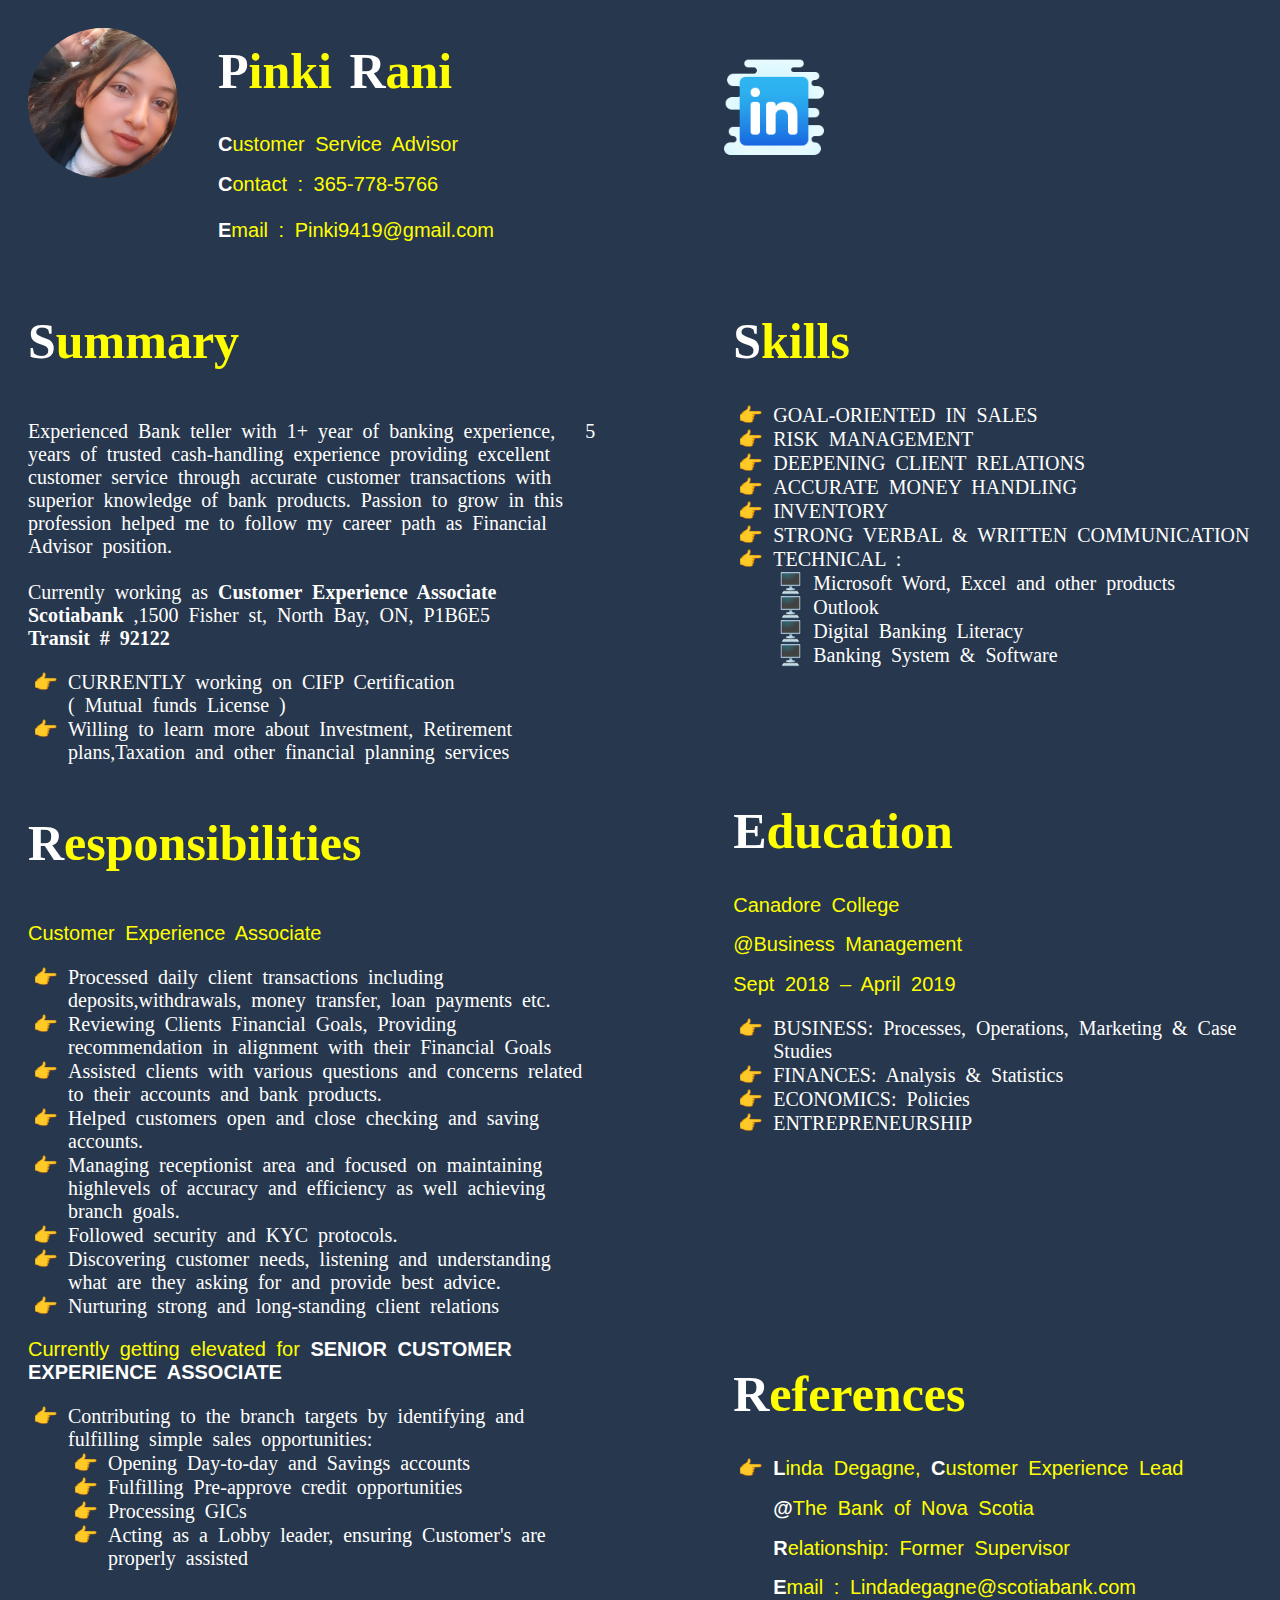
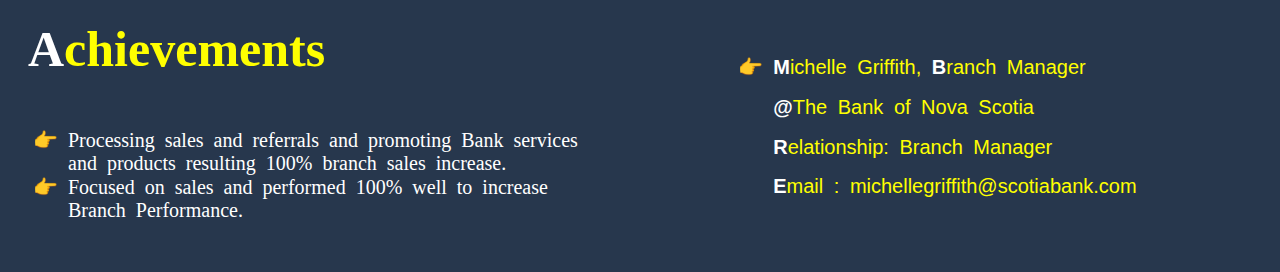
<file: index.html>
<!DOCTYPE html>
<html lang="en" dir="ltr" xmlns="http://www.w3.org/1999/html">
<head>
  <meta charset="utf-8">
  <title>
    Job Letter - Pinki
  </title>

  <link rel="stylesheet" href="cssfile.css">
</head>
<body>
    <div class = "header">
        <img src="images/pinki.jpg" alt="Pinki" class="header-profile-img">

        <div class = "profile-info">
            <h1><b>P</b>inki <b>R</b>ani</h1>
            <h2> <b>C</b>ustomer Service Advisor </h2>
            <h2><b>C</b>ontact : 365-778-5766 <br><br> <b>E</b>mail : Pinki9419@gmail.com</h2>
        </div>

        <div class="links" >
            <a href="https://www.linkedin.com/in/pinki-rani9419/"><img src="images/linkedin.png" class = "img-links"></a>
        </div>

    </div>

    <div class="left-info">

        <div class = "left">
            <h1><b>S</b>ummary</h1>
        </div>

        <div class = "left">
            <p>Experienced Bank teller with 1+ year of banking experience, &nbsp; 5 years of trusted cash-handling
                experience providing excellent customer service through accurate customer transactions with superior
                knowledge of bank products. Passion to grow in this profession helped me to follow my career path as Financial Advisor position.<br><br>
                Currently working as <b>Customer Experience Associate</b>
                <b>Scotiabank</b> ,1500 Fisher st, North Bay, ON, P1B6E5 <br>
                <b>Transit # 92122</b>

                <ul>
                    <li>CURRENTLY working on CIFP Certification <br> ( Mutual funds License ) </li>
                    <li>Willing to learn more about Investment, Retirement plans,Taxation and other financial planning services</li>
                </ul>
            </p>
        </div>


        <div class = "left qar">
            <h1><b>R</b>esponsibilities</h1>
        </div>

        <div class="left">
            <h2>Customer Experience Associate</h2>
            <ul>
                <li>Processed daily client transactions including deposits,withdrawals, money transfer, loan payments etc.</li>
                <li>Reviewing Clients Financial Goals, Providing recommendation in alignment with their Financial Goals</li>
                <li>Assisted clients with various questions and concerns related to their accounts and bank products.</li>
                <li>Helped customers open and close checking and saving accounts.</li>
                <li>Managing receptionist area and focused on maintaining highlevels of accuracy and efficiency as well achieving branch goals.</li>
                <li>Followed security and KYC protocols.</li>
                <li>Discovering customer needs, listening and understanding what are they asking for and provide best advice.</li>
                <li>Nurturing strong and long-standing client relations</li>
            </ul>
            
            <h2>Currently getting elevated for <b>SENIOR CUSTOMER EXPERIENCE ASSOCIATE</b></h2>
            <ul>
                <li>Contributing to the branch targets by identifying and fulfilling simple sales opportunities:</li>
                <ul>
                    <li>Opening Day-to-day and Savings accounts</li>
                    <li>Fulfilling Pre-approve credit opportunities</li>
                    <li>Processing GICs</li>
                    <li>Acting as a Lobby leader, ensuring Customer's are properly assisted</li>
                </ul>
            </ul>

        </div>


        <div class = "left">
            <h1><b>A</b>chievements </h1>
        </div>

        <div class="left">
            <ul>
                <li>Processing sales and referrals and promoting Bank services and products resulting 100% branch sales increase. </li>
                <li>Focused on sales and performed 100% well to increase Branch Performance.</li>
            </ul>
        </div>

    </div>

    <div class="right-info">

        <div class = "right">
            <h1><b>S</b>kills</h1>
        </div>

        <div class="right">
            <ul bullet = "square">
                <li>GOAL-ORIENTED IN SALES</li>
                <li>RISK MANAGEMENT</li>
                <li>DEEPENING CLIENT RELATIONS</li>
                <li>ACCURATE MONEY HANDLING</li>
                <li>INVENTORY</li>
                <li>STRONG VERBAL & WRITTEN COMMUNICATION</li>
                <li>TECHNICAL :</li>
                    <ol>
                        <li>Microsoft Word, Excel and other products</li>
                        <li>Outlook</li>
                        <li>Digital Banking Literacy</li>
                        <li>Banking System & Software</li>
                    </ol>
            </ul>
        </div>


        <div class ="right education">
            <h1><b>E</b>ducation</h1>
        </div>

        <div class="right">
            <h2>Canadore College</h2>
            <h2>@Business Management</h2>
            <h2>Sept 2018 – April 2019</h2>
            <ul>
                <li>BUSINESS: Processes, Operations, Marketing & Case Studies </li>
                <li>FINANCES: Analysis & Statistics</li>
                <li>ECONOMICS: Policies</li>
                <li>ENTREPRENEURSHIP</li>
            </ul>

        </div>

        <div class = "right references">
            <h1><b>R</b>eferences </h1>
            <ul>
                <li>
                    <h2> <b>L</b>inda Degagne, <b>C</b>ustomer Experience Lead </h2>
                    <h2> <b>@</b>The Bank of Nova Scotia  </h2>
                    <h2> <b>R</b>elationship: Former Supervisor  </h2>
                    <h2><b>E</b>mail : Lindadegagne@scotiabank.com</h2>
                </li>
                <br>
                <li>
                    <h2> <b>M</b>ichelle Griffith, <b>B</b>ranch Manager </h2>
                    <h2> <b>@</b>The Bank of Nova Scotia  </h2>
                    <h2> <b>R</b>elationship: Branch Manager  </h2>
                    <h2><b>E</b>mail : michellegriffith@scotiabank.com</h2>
                </li>
            </ul>
        </div>

    </div>


</body>
</html>
</file>
<file: cssfile.css>
body {
  background-color: #27374D;
  color: white;
  text-align: left;
  font-size: 20px;
  word-spacing: 5px;
}

.header{
  width:100%;
  height:auto;
}

.header-profile-img {
  border: solid 0px;
  float:left;
  margin:20px;
  border-radius: 100%;
  width: 150px;
  height: 150px;
  left:50%;
  animation-name: slide-left;
  animation-duration: 2s;
  animation-timing-function: ease-out;
}

.profile-info{
  float:left;
  margin:0px 200px 20px 20px;
  animation-name: slide-left;
  animation-duration: 2s;
  animation-timing-function: ease-out;
}

.links{
  float:left;
  margin:50px 0px 0px 30px;
  animation-name: slide-right;
  animation-duration: 2s;
  animation-timing-function: ease-out;
}

.img-links {
  width: 100px;
  height: 100px;
  animation-name: slide-right;
  animation-duration: 2s;
  animation-timing-function: ease-out;
}

.left-info{
  float:left;
  text-align: left;
  width:45%;
  margin-left: 20px;
}

.right-info{
  float:right;
  text-align: left;
  width:45%;
}

.left {
  margin-bottom:50px;
  animation-name: slide-left;
  animation-duration: 2s;
  animation-timing-function: ease-out;

}

.right {
  margin-bottom:30px;
  margin-left:30px;
  animation-name: slide-right;
  animation-duration: 2s;
  animation-timing-function: ease-out;
}

.qar{
  margin-top:50px;
}

.education{
  margin-top:135px;
}

.references{
  margin-top:230px;
}

@keyframes slide-left {
  0% {
    opacity: 0;
    transform: translateX(50%);
  }
}

@keyframes slide-right {
  0% {
    opacity: 0;
    transform: translateX(-50%);
  }
}

h1 {
  color: yellow;
  font-family: 'Sacramento', cursive;
  font-size: 50px;
}

h2 {
  color: yellow;
  font-family: 'Montserrat', sans-serif;
  font-size: 20px;
  font-weight: normal;
}

h3 {
  color: white;
}

b {
  color: white;
}

ul {
  list-style-type: "👉 ";
}

ol {
  list-style-type: "🖥️ ";
}
</file>
